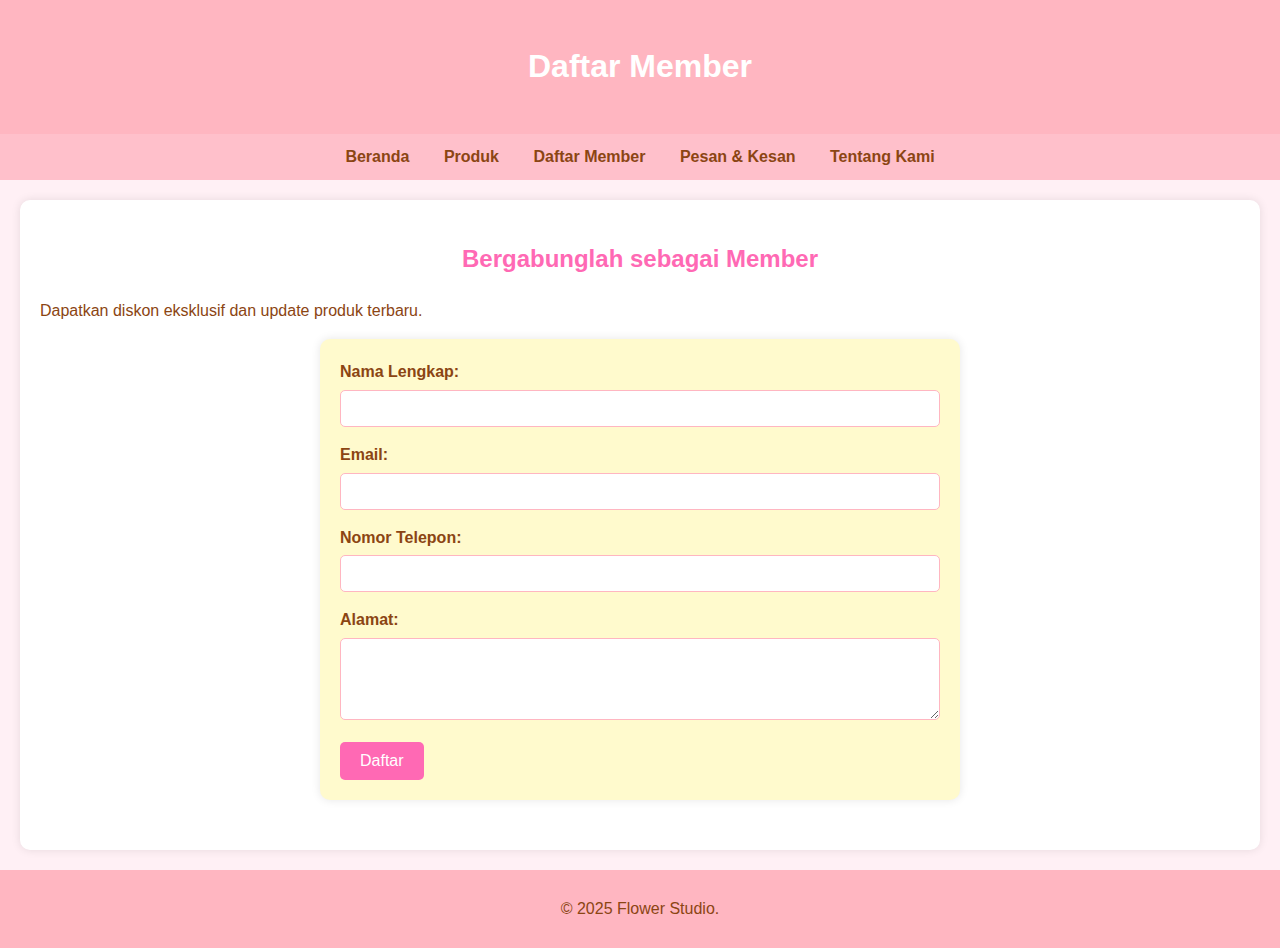
<file: daftar-member.html>
<!DOCTYPE html>
<html lang="id">
<head>
    <meta charset="UTF-8">
    <meta name="viewport" content="width=device-width, initial-scale=1.0">
    <title>Daftar Member - Flower Studio</title>
    <link rel="stylesheet" href="style.css">
</head>
<body>
    <header>
        <h1>Daftar Member</h1>
    </header>
    <nav>
        <a href="index.html">Beranda</a>
        <a href="produk.html">Produk</a>
        <a href="daftar-member.html">Daftar Member</a>
        <a href="pesan-kesan.html">Pesan & Kesan</a>
        <a href="tentang-kami.html">Tentang Kami</a>
    </nav>
    <main>
        <section>
            <h2>Bergabunglah sebagai Member</h2>
            <p>Dapatkan diskon eksklusif dan update produk terbaru.</p>
            <form action="#" method="post">
                <label for="nama">Nama Lengkap:</label>
                <input type="text" id="nama" name="nama" required>

                <label for="email">Email:</label>
                <input type="email" id="email" name="email" required>

                <label for="telepon">Nomor Telepon:</label>
                <input type="tel" id="telepon" name="telepon" required>

                <label for="alamat">Alamat:</label>
                <textarea id="alamat" name="alamat" rows="4" required></textarea>

                <button type="submit">Daftar</button>
            </form>
        </section>
    </main>
    <footer>
        <p>&copy; 2025 Flower Studio.</p>
    </footer>
</body>
</html>
</file>
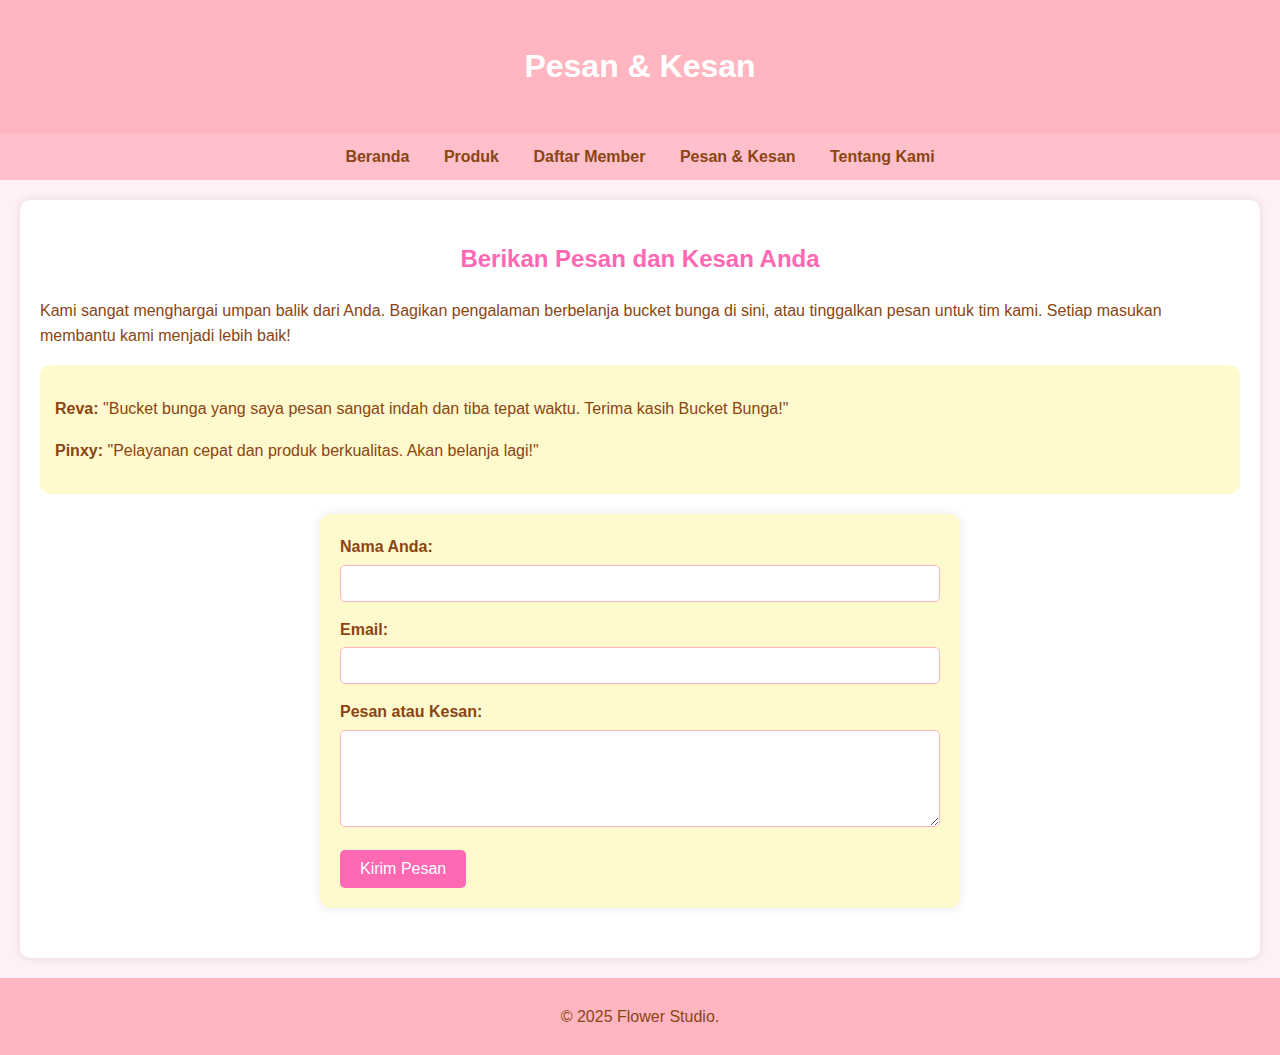
<file: pesan-kesan.html>
<!DOCTYPE html>
<html lang="id">
<head>
    <meta charset="UTF-8">
    <meta name="viewport" content="width=device-width, initial-scale=1.0">
    <title>Pesan & Kesan - Flower Studi</title>
    <link rel="stylesheet" href="style.css">
</head>
<body>
    <header>
        <h1>Pesan & Kesan</h1>
    </header>
    <nav>
        <a href="index.html">Beranda</a>
        <a href="produk.html">Produk</a>
        <a href="daftar-member.html">Daftar Member</a>
        <a href="pesan-kesan.html">Pesan & Kesan</a>
        <a href="tentang-kami.html">Tentang Kami</a>
    </nav>
    <main>
        <section>
            <h2>Berikan Pesan dan Kesan Anda</h2>
            <p>Kami sangat menghargai umpan balik dari Anda. Bagikan pengalaman berbelanja bucket bunga di sini, atau tinggalkan pesan untuk tim kami. Setiap masukan membantu kami menjadi lebih baik!</p>
            
            <div style="background-color: #FFFACD; padding: 15px; border-radius: 10px; margin-bottom: 20px;">
                <p><strong>Reva:</strong> "Bucket bunga yang saya pesan sangat indah dan tiba tepat waktu. Terima kasih Bucket Bunga!"</p>
                <p><strong>Pinxy:</strong> "Pelayanan cepat dan produk berkualitas. Akan belanja lagi!"</p>
            </div>
            
            <form action="#" method="post">
                <label for="nama">Nama Anda:</label>
                <input type="text" id="nama" name="nama" required>

                <label for="email">Email:</label>
                <input type="email" id="email" name="email" required>

                <label for="pesan">Pesan atau Kesan:</label>
                <textarea id="pesan" name="pesan" rows="5" required></textarea>

                <button type="submit">Kirim Pesan</button>
            </form>
        </section>
    </main>
    <footer>
        <p>&copy; 2025 Flower Studio.</p>
    </footer>
</body>
</html>
</file>
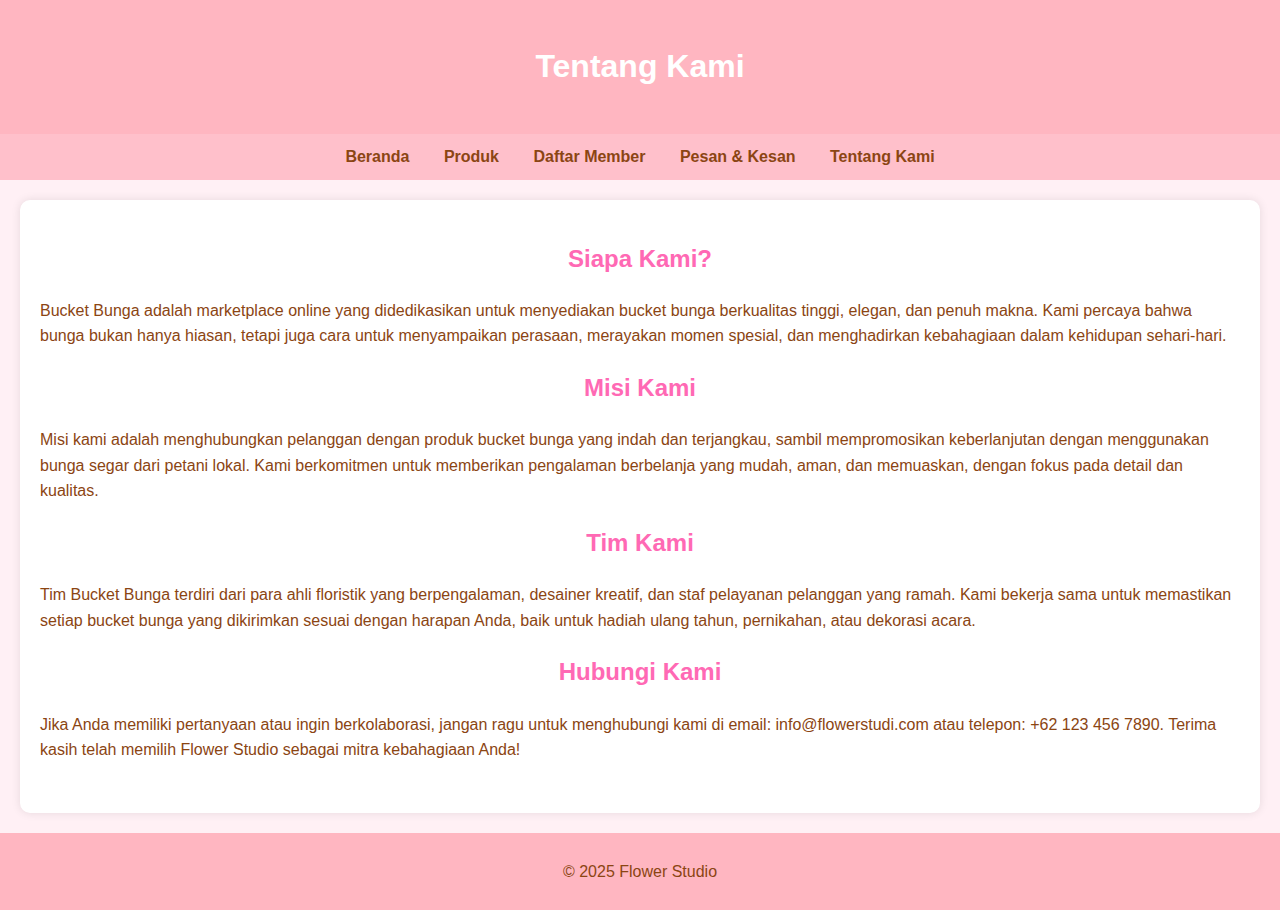
<file: tentang-kami.html>
<!DOCTYPE html>
<html lang="id">
<head>
    <meta charset="UTF-8">
    <meta name="viewport" content="width=device-width, initial-scale=1.0">
    <title>Tentang Kami - Flower Studio</title>
    <link rel="stylesheet" href="style.css">
</head>
<body>
    <header>
        <h1>Tentang Kami</h1>
    </header>
    <nav>
        <a href="index.html">Beranda</a>
        <a href="produk.html">Produk</a>
        <a href="daftar-member.html">Daftar Member</a>
        <a href="pesan-kesan.html">Pesan & Kesan</a>
        <a href="tentang-kami.html">Tentang Kami</a>
    </nav>
    <main>
        <section>
            <h2>Siapa Kami?</h2>
            <p>Bucket Bunga adalah marketplace online yang didedikasikan untuk menyediakan bucket bunga berkualitas tinggi, elegan, dan penuh makna. Kami percaya bahwa bunga bukan hanya hiasan, tetapi juga cara untuk menyampaikan perasaan, merayakan momen spesial, dan menghadirkan kebahagiaan dalam kehidupan sehari-hari.</p>
            
            <h2>Misi Kami</h2>
            <p>Misi kami adalah menghubungkan pelanggan dengan produk bucket bunga yang indah dan terjangkau, sambil mempromosikan keberlanjutan dengan menggunakan bunga segar dari petani lokal. Kami berkomitmen untuk memberikan pengalaman berbelanja yang mudah, aman, dan memuaskan, dengan fokus pada detail dan kualitas.</p>
            
            <h2>Tim Kami</h2>
            <p>Tim Bucket Bunga terdiri dari para ahli floristik yang berpengalaman, desainer kreatif, dan staf pelayanan pelanggan yang ramah. Kami bekerja sama untuk memastikan setiap bucket bunga yang dikirimkan sesuai dengan harapan Anda, baik untuk hadiah ulang tahun, pernikahan, atau dekorasi acara.</p>
            
            <h2>Hubungi Kami</h2>
            <p>Jika Anda memiliki pertanyaan atau ingin berkolaborasi, jangan ragu untuk menghubungi kami di email: info@flowerstudi.com atau telepon: +62 123 456 7890. Terima kasih telah memilih Flower Studio sebagai mitra kebahagiaan Anda!</p>
        </section>
    </main>
    <footer>
        <p>&copy; 2025 Flower Studio</p>
    </footer>
</body>
</html>
</file>
<file: style.css>
body {
    font-family: 'Arial', sans-serif;
    background-color: #FFF0F5; 
    color: #8B4513; 
    margin: 0;
    padding: 0;
    line-height: 1.6;
}

header {
    background-color: #FFB6C1; 
    padding: 20px;
    text-align: center;
    box-shadow: 0 2px 5px rgba(0,0,0,0.1);
}

nav {
    background-color: #FFC0CB; 
    padding: 10px;
    text-align: center;
}

nav a {
    color: #8B4513;
    text-decoration: none;
    margin: 0 15px;
    font-weight: bold;
    transition: color 0.3s;
}

nav a:hover {
    color: #FF69B4; 
}

main {
    max-width: 1200px;
    margin: 20px auto;
    padding: 20px;
    background-color: #FFFFFF;
    border-radius: 10px;
    box-shadow: 0 0 10px rgba(0,0,0,0.1);
}

section {
    margin-bottom: 30px;
}

h1 {
    color: #ffffff; 
    text-align: center;
}

h2, h3 {
    color: #FF69B4; 
    text-align: center;
}

.product-list {
    display: flex;
    flex-wrap: wrap;
    justify-content: space-around;
}

.product-item {
    background-color: #FFFACD; 
    border: 1px solid #FFB6C1;
    border-radius: 10px;
    padding: 15px;
    margin: 10px;
    width: 250px;
    text-align: center;
    transition: transform 0.3s;
}

.product-item:hover {
    transform: scale(1.05);
}

.product-item img {
    width: 100%;
    height: 150px;
    object-fit: cover;
    border-radius: 5px;
}

form {
    max-width: 600px;
    margin: 0 auto;
    background-color: #FFFACD;
    padding: 20px;
    border-radius: 10px;
    box-shadow: 0 0 10px rgba(0,0,0,0.1);
}

label {
    display: block;
    margin-bottom: 5px;
    font-weight: bold;
}

input, textarea, select {
    width: 100%;
    padding: 10px;
    margin-bottom: 15px;
    border: 1px solid #FFB6C1;
    border-radius: 5px;
    box-sizing: border-box;
}

button {
    background-color: #FF69B4;
    color: white;
    padding: 10px 20px;
    border: none;
    border-radius: 5px;
    cursor: pointer;
    font-size: 16px;
    transition: background-color 0.3s;
}

button:hover {
    background-color: #FF1493;
}

footer {
    background-color: #FFB6C1;
    text-align: center;
    padding: 10px;
    margin-top: 20px;
    color: #8B4513;
}

.detail-image {
    width: 100%;
    height: 300px;
    object-fit: cover;
    display: block;
    margin: 0 auto;
    border-radius: 10px;
    box-shadow: 0 2px 5px rgba(0,0,0,0.1);
}
</file>
